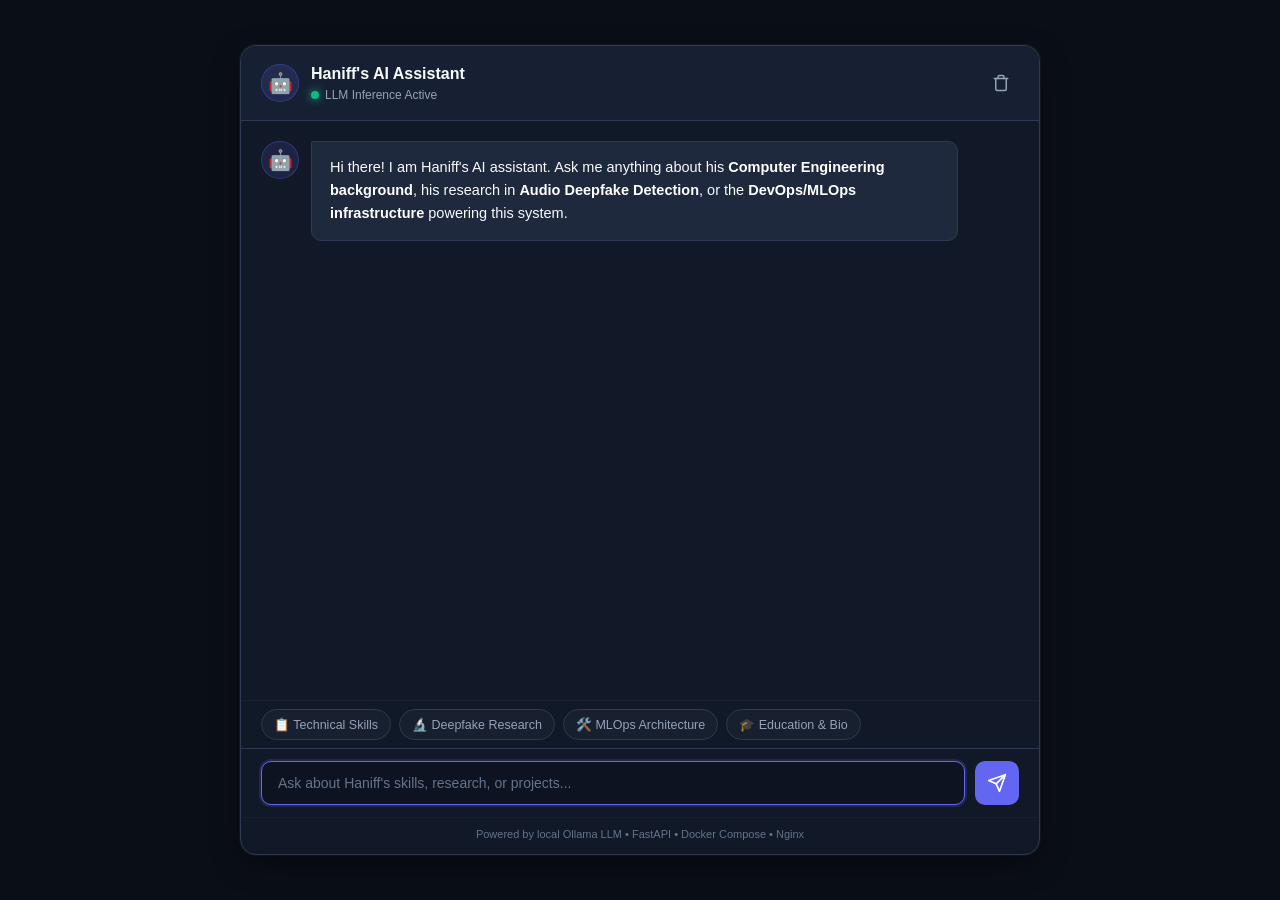
<file: frontend/index.html>
<!DOCTYPE html>
<html lang="en">
<head>
    <meta charset="UTF-8">
    <meta name="viewport" content="width=device-width, initial-scale=1.0">
    <meta name="description" content="Interactive AI Assistant for Haniff Kamal - Audio Deepfake Detection Researcher & DevOps Engineer">
    <title>Haniff Kamal | AI Chatbot & DevOps Platform</title>
    <link rel="stylesheet" href="style.css?v=2">
</head>
<body>
    <div class="chat-app-wrapper">
        <!-- Main Chat Application Container -->
        <main class="chat-card" role="region" aria-label="AI Chat Assistant">
            
            <!-- Header Bar -->
            <header class="chat-header">
                <div class="chat-header-info">
                    <div class="chat-avatar" aria-hidden="true">🤖</div>
                    <div>
                        <h1 class="chat-title">Haniff's AI Assistant</h1>
                        <div class="chat-status">
                            <span class="status-dot" aria-hidden="true"></span>
                            <span class="status-text">LLM Inference Active</span>
                        </div>
                    </div>
                </div>
                <button id="clear-chat-btn" class="chat-action-btn" title="Reset Conversation" aria-label="Reset Conversation">
                    <svg width="18" height="18" viewBox="0 0 24 24" fill="none" stroke="currentColor" stroke-width="2" stroke-linecap="round" stroke-linejoin="round">
                        <path d="M3 6h18"></path>
                        <path d="M19 6v14c0 1-1 2-2 2H7c-1 0-2-1-2-2V6"></path>
                        <path d="M8 6V4c0-1 1-2 2-2h4c1 0 2 1 2 2v2"></path>
                    </svg>
                </button>
            </header>

            <!-- Scrollable Message Stream -->
            <div id="chat-messages" class="chat-messages" role="log" aria-live="polite">
                <!-- Initial Welcome Message from Assistant -->
                <div class="chat-message chat-message-assistant">
                    <div class="chat-avatar" aria-hidden="true">🤖</div>
                    <div class="chat-bubble">
                        <p>Hi there! I am Haniff's AI assistant. Ask me anything about his <strong>Computer Engineering background</strong>, his research in <strong>Audio Deepfake Detection</strong>, or the <strong>DevOps/MLOps infrastructure</strong> powering this system.</p>
                    </div>
                </div>
            </div>

            <!-- Interactive Quick-Reply Suggestion Pills -->
            <section class="chat-suggestions" aria-label="Prompt Suggestions">
                <button type="button" class="suggestion-pill" data-prompt="What are Haniff's technical skills in DevOps and AI?">
                    📋 Technical Skills
                </button>
                <button type="button" class="suggestion-pill" data-prompt="Tell me about Haniff's research in Audio Deepfake Detection.">
                    🔬 Deepfake Research
                </button>
                <button type="button" class="suggestion-pill" data-prompt="How was this chatbot infrastructure and MLOps pipeline built?">
                    🛠️ MLOps Architecture
                </button>
                <button type="button" class="suggestion-pill" data-prompt="What is Haniff's education and engineering background?">
                    🎓 Education & Bio
                </button>
            </section>

            <!-- Typing / Inference State Indicator -->
            <div id="chat-typing-indicator" class="chat-typing-indicator" aria-hidden="true">
                <span class="typing-dot"></span>
                <span class="typing-dot"></span>
                <span class="typing-dot"></span>
                <span class="typing-text">Generating response...</span>
            </div>

            <!-- Input Form Bar -->
            <form id="chat-form" class="chat-input-form">
                <label for="chat-input" class="sr-only">Type your message</label>
                <input 
                    type="text" 
                    id="chat-input" 
                    class="chat-input" 
                    placeholder="Ask about Haniff's skills, research, or projects..." 
                    autocomplete="off" 
                    maxlength="1000"
                    required
                />
                <button type="submit" id="chat-send-btn" class="chat-send-btn" aria-label="Send Message">
                    <svg width="20" height="20" viewBox="0 0 24 24" fill="none" stroke="currentColor" stroke-width="2" stroke-linecap="round" stroke-linejoin="round">
                        <line x1="22" y1="2" x2="11" y2="13"></line>
                        <polygon points="22 2 15 22 11 13 2 9 22 2"></polygon>
                    </svg>
                </button>
            </form>

            <!-- Footer Meta -->
            <footer class="chat-footer">
                <p>Powered by local Ollama LLM • FastAPI • Docker Compose • Nginx</p>
            </footer>
        </main>
    </div>

    <script src="purify.min.js?v=2"></script>
    <script src="marked.min.js?v=2"></script>
    <script src="script.js?v=2"></script>
</body>
</html>
</file>
<file: frontend/style.css>
/* ==============================================================================
   Chatbot Web Client Stylesheet
   Modern, responsive dark-mode styling with scoped CSS classes.
============================================================================== */

:root {
    --bg-main: #0a0e17;
    --bg-card: #111827;
    --bg-header: #172033;
    --bg-user-bubble: #4f46e5;
    --bg-ai-bubble: #1f293d;
    --border-color: #2e3a52;
    --border-hover: #4f46e5;
    --text-primary: #f8fafc;
    --text-secondary: #94a3b8;
    --text-muted: #64748b;
    --accent-emerald: #10b981;
    --accent-indigo: #6366f1;
    --font-family: -apple-system, BlinkMacSystemFont, "Segoe UI", Roboto, Helvetica, Arial, sans-serif;
    --radius-lg: 16px;
    --radius-md: 10px;
    --radius-sm: 6px;
    --shadow-card: 0 10px 30px -5px rgba(0, 0, 0, 0.5), 0 0 0 1px rgba(255, 255, 255, 0.05);
}

/* Reset & Box Sizing */
*, *::before, *::after {
    box-sizing: border-box;
    margin: 0;
    padding: 0;
}

body {
    background-color: var(--bg-main);
    color: var(--text-primary);
    font-family: var(--font-family);
    min-height: 100vh;
    display: flex;
    justify-content: center;
    align-items: center;
    padding: 16px;
    line-height: 1.5;
}

/* Accessibility: Screen reader only utility */
.sr-only {
    position: absolute;
    width: 1px;
    height: 1px;
    padding: 0;
    margin: -1px;
    overflow: hidden;
    clip: rect(0, 0, 0, 0);
    white-space: nowrap;
    border: 0;
}

/* Outer Shell */
.chat-app-wrapper {
    width: 100%;
    max-width: 800px;
    height: 90vh;
    max-height: 850px;
    display: flex;
}

/* Main Chat Window Card */
.chat-card {
    background-color: var(--bg-card);
    border: 1px solid var(--border-color);
    border-radius: var(--radius-lg);
    box-shadow: var(--shadow-card);
    width: 100%;
    height: 100%;
    display: flex;
    flex-direction: column;
    overflow: hidden;
}

/* ------------------------------------------------------------------------------
   Header Bar
------------------------------------------------------------------------------ */
.chat-header {
    background-color: var(--bg-header);
    border-bottom: 1px solid var(--border-color);
    padding: 16px 20px;
    display: flex;
    justify-content: space-between;
    align-items: center;
}

.chat-header-info {
    display: flex;
    align-items: center;
    gap: 12px;
}

.chat-avatar {
    width: 38px;
    height: 38px;
    border-radius: 50%;
    background-color: rgba(99, 102, 241, 0.15);
    border: 1px solid rgba(99, 102, 241, 0.3);
    display: flex;
    justify-content: center;
    align-items: center;
    font-size: 20px;
    flex-shrink: 0;
}

.chat-title {
    font-size: 16px;
    font-weight: 600;
    color: var(--text-primary);
}

.chat-status {
    display: flex;
    align-items: center;
    gap: 6px;
    font-size: 12px;
    color: var(--text-secondary);
}

.status-dot {
    width: 8px;
    height: 8px;
    background-color: var(--accent-emerald);
    border-radius: 50%;
    box-shadow: 0 0 8px var(--accent-emerald);
}

.chat-action-btn {
    background: transparent;
    border: 1px solid transparent;
    color: var(--text-secondary);
    padding: 8px;
    border-radius: var(--radius-sm);
    cursor: pointer;
    display: flex;
    align-items: center;
    justify-content: center;
    transition: all 0.2s ease;
}

.chat-action-btn:hover {
    background-color: rgba(255, 255, 255, 0.05);
    color: var(--text-primary);
    border-color: var(--border-color);
}

/* ------------------------------------------------------------------------------
   Message Stream (Scrollable)
------------------------------------------------------------------------------ */
.chat-messages {
    flex: 1;
    overflow-y: auto;
    padding: 20px;
    display: flex;
    flex-direction: column;
    gap: 18px;
    scroll-behavior: smooth;
}

/* Custom Scrollbar */
.chat-messages::-webkit-scrollbar {
    width: 6px;
}
.chat-messages::-webkit-scrollbar-track {
    background: transparent;
}
.chat-messages::-webkit-scrollbar-thumb {
    background: var(--border-color);
    border-radius: 3px;
}
.chat-messages::-webkit-scrollbar-thumb:hover {
    background: var(--text-muted);
}

/* Message Bubble Layout */
.chat-message {
    display: flex;
    gap: 12px;
    max-width: 88%;
    animation: messageFadeIn 0.25s ease-out forwards;
}

.chat-message-assistant {
    align-self: flex-start;
    max-width: 92%;
}

.chat-message-user {
    align-self: flex-end;
    flex-direction: row-reverse;
}

.chat-bubble {
    padding: 14px 18px;
    border-radius: var(--radius-md);
    font-size: 14.5px;
    line-height: 1.6;
    word-break: break-word;
    overflow-x: auto;
}

.chat-message-assistant .chat-bubble {
    background-color: var(--bg-ai-bubble);
    border: 1px solid var(--border-color);
    color: var(--text-primary);
    border-top-left-radius: 2px;
}

.chat-message-user .chat-bubble {
    background-color: var(--bg-user-bubble);
    color: #ffffff;
    border-top-right-radius: 2px;
}

.chat-bubble p {
    margin-bottom: 8px;
}

.chat-bubble p:last-child {
    margin-bottom: 0;
}

.chat-bubble code {
    background-color: rgba(0, 0, 0, 0.4);
    padding: 2px 6px;
    border-radius: 4px;
    font-family: ui-monospace, SFMono-Regular, Menlo, Monaco, Consolas, monospace;
    font-size: 13px;
    color: #e2e8f0;
}

.chat-bubble strong {
    font-weight: 600;
    color: #ffffff;
}

/* ------------------------------------------------------------------------------
   Rich Markdown Rendering (Tables, Lists, Headings)
------------------------------------------------------------------------------ */

/* Markdown Tables */
.chat-bubble table {
    width: 100%;
    border-collapse: collapse;
    margin: 12px 0;
    font-size: 13.5px;
    background-color: rgba(15, 23, 42, 0.6);
    border: 1px solid rgba(255, 255, 255, 0.1);
    border-radius: var(--radius-sm);
    overflow: hidden;
}

.chat-bubble th,
.chat-bubble td {
    padding: 9px 13px;
    text-align: left;
    border-bottom: 1px solid rgba(255, 255, 255, 0.08);
    vertical-align: top;
    line-height: 1.5;
}

.chat-bubble th {
    background-color: rgba(99, 102, 241, 0.2);
    color: #ffffff;
    font-weight: 600;
    border-bottom: 2px solid rgba(99, 102, 241, 0.5);
    text-transform: uppercase;
    font-size: 11.5px;
    letter-spacing: 0.6px;
}

.chat-bubble tr:last-child td {
    border-bottom: none;
}

.chat-bubble tr:hover td {
    background-color: rgba(255, 255, 255, 0.03);
}

/* Markdown Lists */
.chat-bubble ul,
.chat-bubble ol {
    margin: 8px 0 8px 22px;
    padding-left: 0;
}

.chat-bubble li {
    margin-bottom: 5px;
    line-height: 1.55;
}

.chat-bubble li:last-child {
    margin-bottom: 0;
}

/* Markdown Headings */
.chat-bubble h1,
.chat-bubble h2,
.chat-bubble h3,
.chat-bubble h4 {
    margin: 14px 0 6px 0;
    color: #ffffff;
    font-weight: 600;
}

.chat-bubble h1 { font-size: 16.5px; }
.chat-bubble h2 { font-size: 15.5px; }
.chat-bubble h3 { font-size: 14.5px; }

/* Error Bubble */
.chat-message-error .chat-bubble {
    background-color: rgba(239, 68, 68, 0.15);
    border: 1px solid rgba(239, 68, 68, 0.4);
    color: #fca5a5;
}

/* ------------------------------------------------------------------------------
   Suggestion Pills
------------------------------------------------------------------------------ */
.chat-suggestions {
    padding: 8px 20px;
    display: flex;
    gap: 8px;
    overflow-x: auto;
    white-space: nowrap;
    border-top: 1px solid rgba(255, 255, 255, 0.03);
}

.chat-suggestions::-webkit-scrollbar {
    display: none; /* Hide scrollbar for clean carousel feel */
}

.suggestion-pill {
    background-color: rgba(255, 255, 255, 0.03);
    border: 1px solid var(--border-color);
    color: var(--text-secondary);
    padding: 7px 12px;
    border-radius: 20px;
    font-size: 12.5px;
    font-weight: 500;
    cursor: pointer;
    transition: all 0.2s ease;
    display: inline-flex;
    align-items: center;
    gap: 6px;
    flex-shrink: 0;
}

.suggestion-pill:hover {
    background-color: rgba(99, 102, 241, 0.15);
    border-color: var(--accent-indigo);
    color: var(--text-primary);
    transform: translateY(-1px);
}

.suggestion-pill:active {
    transform: translateY(0);
}

/* ------------------------------------------------------------------------------
   Typing Indicator
------------------------------------------------------------------------------ */
.chat-typing-indicator {
    padding: 6px 20px;
    display: none; /* Hidden by default; toggled in JS */
    align-items: center;
    gap: 6px;
    font-size: 12px;
    color: var(--text-muted);
}

.chat-typing-indicator.active {
    display: flex;
}

.typing-dot {
    width: 6px;
    height: 6px;
    background-color: var(--accent-indigo);
    border-radius: 50%;
    animation: dotPulse 1.2s infinite ease-in-out;
}

.typing-dot:nth-child(2) {
    animation-delay: 0.2s;
}

.typing-dot:nth-child(3) {
    animation-delay: 0.4s;
}

.typing-text {
    margin-left: 4px;
}

/* ------------------------------------------------------------------------------
   Input Form Bar
------------------------------------------------------------------------------ */
.chat-input-form {
    padding: 12px 20px;
    display: flex;
    gap: 10px;
    background-color: var(--bg-card);
    border-top: 1px solid var(--border-color);
}

.chat-input {
    flex: 1;
    background-color: #0d1320;
    border: 1px solid var(--border-color);
    border-radius: var(--radius-md);
    padding: 12px 16px;
    color: var(--text-primary);
    font-size: 14px;
    font-family: inherit;
    outline: none;
    transition: border-color 0.2s ease;
}

.chat-input:focus {
    border-color: var(--accent-indigo);
    box-shadow: 0 0 0 2px rgba(99, 102, 241, 0.2);
}

.chat-input::placeholder {
    color: var(--text-muted);
}

.chat-send-btn {
    background-color: var(--accent-indigo);
    border: none;
    color: #ffffff;
    width: 44px;
    height: 44px;
    border-radius: var(--radius-md);
    cursor: pointer;
    display: flex;
    align-items: center;
    justify-content: center;
    transition: background-color 0.2s ease, transform 0.1s ease;
    flex-shrink: 0;
}

.chat-send-btn:hover:not(:disabled) {
    background-color: #4f46e5;
    transform: translateY(-1px);
}

.chat-send-btn:active:not(:disabled) {
    transform: translateY(0);
}

.chat-send-btn:disabled {
    background-color: var(--border-color);
    color: var(--text-muted);
    cursor: not-allowed;
    opacity: 0.6;
}

/* ------------------------------------------------------------------------------
   Footer
------------------------------------------------------------------------------ */
.chat-footer {
    padding: 8px 20px 12px;
    text-align: center;
    font-size: 11px;
    color: var(--text-muted);
    border-top: 1px solid rgba(255, 255, 255, 0.02);
}

/* ------------------------------------------------------------------------------
   Keyframe Animations
------------------------------------------------------------------------------ */
@keyframes messageFadeIn {
    from {
        opacity: 0;
        transform: translateY(6px);
    }
    to {
        opacity: 1;
        transform: translateY(0);
    }
}

@keyframes dotPulse {
    0%, 60%, 100% {
        transform: translateY(0);
        opacity: 0.4;
    }
    30% {
        transform: translateY(-4px);
        opacity: 1;
    }
}

/* ------------------------------------------------------------------------------
   Mobile Responsiveness
------------------------------------------------------------------------------ */
@media (max-width: 640px) {
    body {
        padding: 0;
    }
    .chat-app-wrapper {
        height: 100vh;
        max-height: 100vh;
        border-radius: 0;
    }
    .chat-card {
        border-radius: 0;
        border: none;
    }
    .chat-message {
        max-width: 92%;
    }
}
</file>
